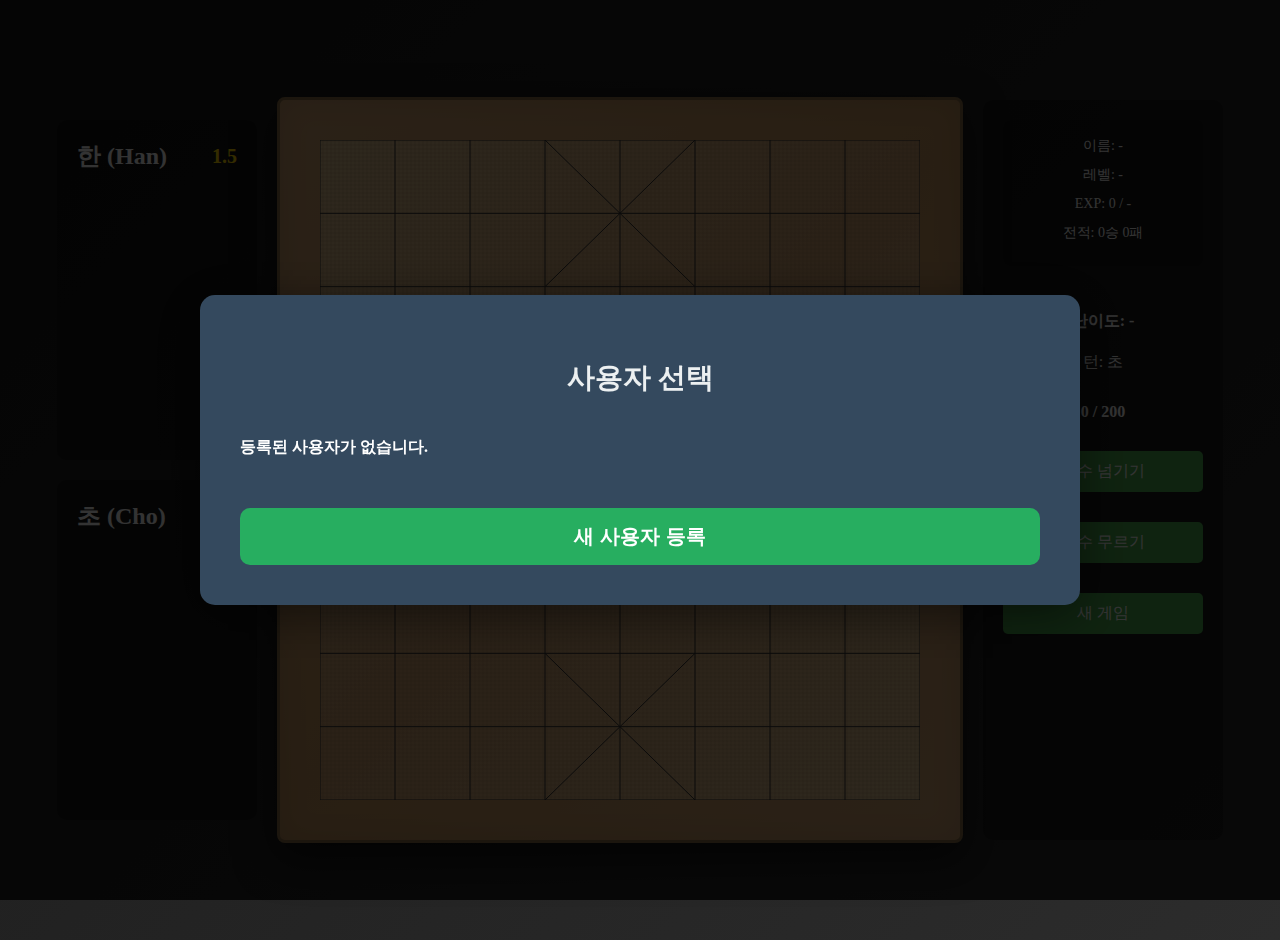
<file: index.html>
<!DOCTYPE html>
<html lang="ko">

<head>
    <meta charset="UTF-8">
    <meta name="viewport" content="width=device-width, initial-scale=1.0">
    <title>장기 - 웹 게임</title>
    <link rel="stylesheet" href="style.css">
</head>

<body>
    <!-- User Selection Modal -->
    <div id="user-modal" class="modal">
        <div class="modal-content">
            <h2 id="user-modal-title">사용자 선택</h2>
            <div id="user-list-section" class="formation-section">
                <div id="user-list" class="user-list"></div>
                <div id="no-user" class="info-line">등록된 사용자가 없습니다.</div>
            </div>
            <button id="show-register-btn" type="button" class="start-btn">새 사용자 등록</button>
            <div id="register-form" class="formation-section" style="display: none;">
                <div class="profile-row">
                    <label>이름:</label>
                    <input type="text" id="new-user-name" class="profile-input" placeholder="이름 입력">
                </div>
                <div class="profile-row">
                    <label>급수:</label>
                    <select id="new-user-grade" class="difficulty-select">
                        <option value="1">18급</option>
                        <option value="2">17급</option>
                        <option value="3">16급</option>
                        <option value="4">15급</option>
                        <option value="5">14급</option>
                        <option value="6">13급</option>
                        <option value="7">12급</option>
                        <option value="8">11급</option>
                        <option value="9">10급</option>
                        <option value="10">9급</option>
                        <option value="11">8급</option>
                        <option value="12">7급</option>
                        <option value="13">6급</option>
                        <option value="14">5급</option>
                        <option value="15">4급</option>
                        <option value="16">3급</option>
                        <option value="17">2급</option>
                        <option value="18">1급</option>
                        <option value="19">1단</option>
                        <option value="20">2단</option>
                        <option value="21">3단</option>
                        <option value="22">4단</option>
                        <option value="23">5단</option>
                        <option value="24">6단</option>
                        <option value="25">7단</option>
                        <option value="26">8단</option>
                        <option value="27">9단</option>
                    </select>
                </div>
                <div class="profile-row">
                    <label>선호 포진:</label>
                    <select id="new-user-formation" class="difficulty-select">
                        <option value="0">마상상마</option>
                        <option value="1">마상마상</option>
                        <option value="2">상마마상</option>
                        <option value="3">상마상마</option>
                    </select>
                </div>
                <div class="profile-row">
                    <label>AI 지연시간 (초):</label>
                    <input type="number" id="new-user-delay" class="difficulty-select" min="0" max="5" value="2"
                        step="0.5">
                </div>
                <div class="button-row">
                    <button id="add-user-btn" type="button" class="start-btn">등록</button>
                    <button id="cancel-register-btn" type="button" class="start-btn">취소</button>
                </div>
                <div class="info-line" id="user-limit-msg"></div>
            </div>
        </div>
    </div>

    <!-- Formation Selection Modal -->
    <div id="formation-modal" class="modal hidden">
        <div class="modal-content">
            <h2>대국 설정</h2>

            <!-- Player Side Selection -->
            <div class="formation-section">
                <h3>플레이어 진영</h3>
                <div class="side-options">
                    <button class="side-btn" data-side="cho">
                        <div class="side-name">초 (Cho)</div>
                        <div class="side-desc">선공</div>
                    </button>
                    <button class="side-btn" data-side="han">
                        <div class="side-name">한 (Han)</div>
                        <div class="side-desc">후공</div>
                    </button>
                </div>
            </div>

            <!-- AI Difficulty Selection -->
            <div class="formation-section">
                <h3>AI 난이도</h3>
                <div class="difficulty-options">
                    <select id="ai-difficulty" class="difficulty-select">
                        <option value="1">레벨1 (18~16급)</option>
                        <option value="2">레벨2 (15~13급)</option>
                        <option value="3">레벨3 (12~10급)</option>
                        <option value="4">레벨4 (9~7급)</option>
                        <option value="5">레벨5 (6~4급)</option>
                        <option value="6">레벨6 (3~1급)</option>
                        <option value="7">레벨7 (1~3단)</option>
                        <option value="8">레벨8 (4~6단)</option>
                        <option value="9">레벨9 (7~9단)</option>
                    </select>
                </div>
            </div>

            <!-- AI Delay Selection -->
            <div class="formation-section">
                <h3>AI 지연 시간 (초)</h3>
                <div class="difficulty-options">
                    <input type="number" id="ai-delay" class="difficulty-select" min="0" max="5" value="1" step="0.5">
                </div>
            </div>

            <!-- Formation Selection for Cho -->
            <div class="formation-section" id="cho-formation-section">
                <h3>초 포진</h3>
                <div class="formation-options">
                    <button class="formation-btn" data-side="cho" data-formation="0">
                        <div class="formation-name">마상상마</div>
                        <div class="formation-desc">마 상 상 마</div>
                    </button>
                    <button class="formation-btn" data-side="cho" data-formation="1">
                        <div class="formation-name">마상마상</div>
                        <div class="formation-desc">마 상 마 상</div>
                    </button>
                    <button class="formation-btn" data-side="cho" data-formation="2">
                        <div class="formation-name">상마마상</div>
                        <div class="formation-desc">상 마 마 상</div>
                    </button>
                    <button class="formation-btn" data-side="cho" data-formation="3">
                        <div class="formation-name">상마상마</div>
                        <div class="formation-desc">상 마 상 마</div>
                    </button>
                </div>
            </div>

            <!-- Formation Selection for Han -->
            <div class="formation-section" id="han-formation-section">
                <h3>한 포진</h3>
                <div class="formation-options">
                    <button class="formation-btn" data-side="han" data-formation="0">
                        <div class="formation-name">마상상마</div>
                        <div class="formation-desc">마 상 상 마</div>
                    </button>
                    <button class="formation-btn" data-side="han" data-formation="1">
                        <div class="formation-name">마상마상</div>
                        <div class="formation-desc">마 상 마 상</div>
                    </button>
                    <button class="formation-btn" data-side="han" data-formation="2">
                        <div class="formation-name">상마마상</div>
                        <div class="formation-desc">상 마 마 상</div>
                    </button>
                    <button class="formation-btn" data-side="han" data-formation="3">
                        <div class="formation-name">상마상마</div>
                        <div class="formation-desc">상 마 상 마</div>
                    </button>
                </div>
            </div>

            <button id="start-game-btn" class="start-btn" disabled>대국 시작</button>
        </div>
    </div>

    <div class="game-container">
        <div class="sidebar left">
            <div class="player-info" id="player-han">
                <div class="player-header">
                    <h2>한 (Han)</h2>
                    <span id="score-han" class="player-score">0.0</span>
                </div>
                <div class="captured-pieces" id="captured-han"></div>
            </div>
            <div class="player-info" id="player-cho">
                <div class="player-header">
                    <h2>초 (Cho)</h2>
                    <span id="score-cho" class="player-score">0.0</span>
                </div>
                <div class="captured-pieces" id="captured-cho"></div>
            </div>
        </div>

        <div class="board-container">
            <div id="board" class="board">
                <!-- Board rendered by JS -->
            </div>
        </div>

        <div class="sidebar right">
            <div class="controls">
                <div class="profile-summary">
                    <div id="profile-name-display">이름: -</div>
                    <div id="profile-grade-display">레벨: -</div>
                    <div id="profile-exp-display">EXP: 0 / -</div>
                    <div id="profile-record-display">전적: 0승 0패</div>
                </div>
                <div id="difficulty-display" class="info-line">난이도: -</div>
                <div id="turn-indicator">턴: <span id="current-turn">초</span></div>
                <div id="move-counter" class="info-line">0 / 200</div>
                <button id="pass-btn">한수 넘기기</button>
                <button id="undo-btn">한수 무르기</button>
                <button id="reset-btn">새 게임</button>
                <div id="status-message"></div>
            </div>
        </div>
    </div>

    <!-- User Edit Modal -->
    <div id="user-edit-modal" class="modal hidden">
        <div class="modal-content">
            <h2>사용자 정보 수정</h2>
            <div class="formation-section">
                <div class="profile-row">
                    <label>이름:</label>
                    <input type="text" id="edit-user-name" class="profile-input" disabled>
                </div>
                <div class="profile-row">
                    <label>급수:</label>
                    <select id="edit-user-grade" class="difficulty-select" disabled>
                        <option value="1">18급</option>
                        <option value="2">17급</option>
                        <option value="3">16급</option>
                        <option value="4">15급</option>
                        <option value="5">14급</option>
                        <option value="6">13급</option>
                        <option value="7">12급</option>
                        <option value="8">11급</option>
                        <option value="9">10급</option>
                        <option value="10">9급</option>
                        <option value="11">8급</option>
                        <option value="12">7급</option>
                        <option value="13">6급</option>
                        <option value="14">5급</option>
                        <option value="15">4급</option>
                        <option value="16">3급</option>
                        <option value="17">2급</option>
                        <option value="18">1급</option>
                        <option value="19">1단</option>
                        <option value="20">2단</option>
                        <option value="21">3단</option>
                        <option value="22">4단</option>
                        <option value="23">5단</option>
                        <option value="24">6단</option>
                        <option value="25">7단</option>
                        <option value="26">8단</option>
                        <option value="27">9단</option>
                    </select>
                </div>
                <div class="profile-row">
                    <label>선호 포진:</label>
                    <select id="edit-user-formation" class="difficulty-select">
                        <option value="0">마상상마</option>
                        <option value="1">마상마상</option>
                        <option value="2">상마마상</option>
                        <option value="3">상마상마</option>
                    </select>
                </div>
                <div class="profile-row">
                    <label>AI 지연시간 (초):</label>
                    <input type="number" id="edit-user-delay" class="difficulty-select" min="0" max="5" step="0.5">
                </div>
                <div class="button-row">
                    <button id="save-user-btn" type="button" class="start-btn">저장</button>
                    <button id="cancel-edit-btn" type="button" class="start-btn">취소</button>
                </div>
            </div>
        </div>
    </div>

    <!-- Post-Game Result Modal -->
    <div id="result-modal" class="modal hidden">
        <div class="modal-content">
            <h2 id="result-title">게임 결과</h2>
            <div class="formation-section">
                <div class="result-display">
                    <div id="result-outcome" class="result-outcome"></div>
                    <div id="result-xp" class="result-xp"></div>
                    <div id="result-rank" class="result-rank"></div>
                </div>
                <div class="button-row">
                    <button id="next-game-btn" type="button" class="start-btn">다음 게임</button>
                    <button id="exit-game-btn" type="button" class="start-btn">종료</button>
                </div>
            </div>
        </div>
    </div>

    <script src="user-manager.js"></script>
    <script src="sounds.js"></script>
    <script src="script.js"></script>
    <script src="ai.js"></script>
</body>

</html>
</file>
<file: style.css>
:root {
    --board-bg: linear-gradient(135deg, #d4a574 0%, #c9985f 50%, #d4a574 100%);
    --line-color: #2c1810;
    --piece-cho: #1a5f1a;
    --piece-han: #8b1a1a;
    --highlight-move: rgba(255, 215, 0, 0.4);
    --highlight-select: rgba(255, 215, 0, 0.6);
    --board-width: 600px;
    --board-height: 660px;
    --cell-width: calc(var(--board-width) / 8);
    --cell-height: calc(var(--board-height) / 9);
}

body {
    font-family: 'Noto Serif KR', serif;
    background: linear-gradient(135deg, #1a1a1a 0%, #2c2c2c 100%);
    color: white;
    display: flex;
    justify-content: center;
    align-items: center;
    min-height: 100vh;
    margin: 0;
    padding: 20px;
}

.game-container {
    display: flex;
    gap: 20px;
    align-items: center;
}

.board-container {
    background: var(--board-bg);
    padding: 40px;
    border-radius: 8px;
    box-shadow:
        0 15px 40px rgba(0, 0, 0, 0.6),
        inset 0 0 30px rgba(0, 0, 0, 0.1);
    position: relative;
    border: 3px solid #8b6f47;
}

.board {
    width: var(--board-width);
    height: var(--board-height);
    position: relative;
    background:
        repeating-linear-gradient(90deg,
            transparent,
            transparent 2px,
            rgba(139, 111, 71, 0.1) 2px,
            rgba(139, 111, 71, 0.1) 4px),
        repeating-linear-gradient(0deg,
            transparent,
            transparent 2px,
            rgba(139, 111, 71, 0.1) 2px,
            rgba(139, 111, 71, 0.1) 4px),
        linear-gradient(135deg, #e6c896 0%, #d4a574 50%, #e6c896 100%);
}

/* Octagon Janggi Piece Styling */
.piece {
    width: calc(var(--cell-width) * 0.9);
    height: calc(var(--cell-height) * 0.9);
    clip-path: polygon(30% 0%, 70% 0%,
            100% 30%, 100% 70%,
            70% 100%, 30% 100%,
            0% 70%, 0% 30%);
    background:
        linear-gradient(135deg,
            rgba(255, 255, 255, 0.9) 0%,
            rgba(245, 245, 220, 0.8) 25%,
            rgba(232, 220, 192, 0.7) 50%,
            rgba(212, 197, 169, 0.8) 75%,
            rgba(200, 185, 155, 0.9) 100%),
        radial-gradient(circle at 30% 30%,
            rgba(255, 255, 255, 0.6),
            transparent 70%),
        linear-gradient(180deg, #f5f5dc, #e8dcc0);
    border: none;
    position: absolute;
    display: flex;
    justify-content: center;
    align-items: center;
    font-size: 28px;
    font-weight: 900;
    cursor: pointer;
    box-shadow:
        0 8px 16px rgba(0, 0, 0, 0.5),
        0 4px 8px rgba(0, 0, 0, 0.4),
        0 2px 4px rgba(0, 0, 0, 0.3),
        inset 0 3px 6px rgba(255, 255, 255, 0.9),
        inset 0 -4px 8px rgba(0, 0, 0, 0.2),
        inset 3px 3px 6px rgba(255, 255, 255, 0.5),
        inset -3px -3px 6px rgba(0, 0, 0, 0.15);
    transition: transform 0.2s, top 0.2s, left 0.2s, box-shadow 0.2s;
    user-select: none;
    z-index: 10;
    transform: translate(-50%, -50%);
    text-shadow:
        2px 2px 2px rgba(255, 255, 255, 0.7),
        -1px -1px 2px rgba(0, 0, 0, 0.3),
        0 0 3px rgba(255, 255, 255, 0.5);
    font-family: 'Noto Serif KR', serif;
}

.piece:hover {
    transform: translate(-50%, -50%) translateY(-4px) scale(1.05);
    box-shadow:
        0 12px 24px rgba(0, 0, 0, 0.6),
        0 6px 12px rgba(0, 0, 0, 0.5),
        0 3px 6px rgba(0, 0, 0, 0.4),
        inset 0 3px 6px rgba(255, 255, 255, 1),
        inset 0 -4px 8px rgba(0, 0, 0, 0.25),
        inset 3px 3px 6px rgba(255, 255, 255, 0.6),
        inset -3px -3px 6px rgba(0, 0, 0, 0.2);
}

.piece.cho {
    color: var(--piece-cho);
    background:
        linear-gradient(135deg,
            rgba(250, 250, 240, 0.95) 0%,
            rgba(240, 240, 224, 0.85) 25%,
            rgba(229, 229, 208, 0.75) 50%,
            rgba(216, 216, 192, 0.85) 75%,
            rgba(205, 205, 180, 0.95) 100%),
        radial-gradient(circle at 30% 30%,
            rgba(255, 255, 255, 0.7),
            transparent 70%),
        linear-gradient(180deg, #fafaf0, #e5e5d0);
}

.piece.han {
    color: var(--piece-han);
    background:
        linear-gradient(135deg,
            rgba(255, 250, 245, 0.95) 0%,
            rgba(245, 240, 234, 0.85) 25%,
            rgba(235, 224, 213, 0.75) 50%,
            rgba(221, 210, 199, 0.85) 75%,
            rgba(210, 200, 188, 0.95) 100%),
        radial-gradient(circle at 30% 30%,
            rgba(255, 255, 255, 0.7),
            transparent 70%),
        linear-gradient(180deg, #fffaf5, #ebe0d5);
}

.piece.large {
    width: calc(var(--cell-width) * 1.05);
    height: calc(var(--cell-height) * 1.05);
    font-size: 34px;
    z-index: 11;
}

.piece.medium {
    width: calc(var(--cell-width) * 0.95);
    height: calc(var(--cell-height) * 0.95);
    font-size: 30px;
}

.piece.small {
    width: calc(var(--cell-width) * 0.85);
    height: calc(var(--cell-height) * 0.85);
    font-size: 24px;
}

.piece.selected {
    box-shadow:
        0 0 25px 8px rgba(255, 215, 0, 0.9),
        0 12px 24px rgba(0, 0, 0, 0.6),
        inset 0 3px 6px rgba(255, 255, 255, 1),
        inset 0 -4px 8px rgba(0, 0, 0, 0.25);
    z-index: 20;
    transform: translate(-50%, -50%) translateY(-5px) scale(1.12);
    filter: drop-shadow(0 0 10px rgba(255, 215, 0, 0.7));
}

.move-hint {
    position: absolute;
    width: 18px;
    height: 18px;
    background: radial-gradient(circle, rgba(255, 215, 0, 0.8), rgba(255, 215, 0, 0.4));
    border: 2px solid rgba(255, 215, 0, 0.9);
    border-radius: 50%;
    transform: translate(-50%, -50%);
    pointer-events: none;
    z-index: 5;
    box-shadow: 0 0 10px rgba(255, 215, 0, 0.6);
    animation: pulse 1.5s ease-in-out infinite;
}

@keyframes pulse {

    0%,
    100% {
        transform: translate(-50%, -50%) scale(1);
        opacity: 0.8;
    }

    50% {
        transform: translate(-50%, -50%) scale(1.2);
        opacity: 1;
    }
}

.sidebar {
    width: 200px;
    /* Removed background to allow split look */
    padding: 0;
    border-radius: 10px;
}

.sidebar.left {
    display: flex;
    flex-direction: column;
    gap: 20px;
    min-height: 700px;
}

.sidebar.right {
    display: flex;
    flex-direction: column;
    justify-content: flex-start;
    background: rgba(0, 0, 0, 0.3);
    padding: 20px;
    min-height: 700px;
}

.player-info {
    flex: 1;
    background: rgba(0, 0, 0, 0.3);
    padding: 20px;
    border-radius: 10px;
    display: flex;
    flex-direction: column;
}

.player-header {
    display: flex;
    justify-content: space-between;
    align-items: center;
    margin-bottom: 10px;
}

.player-header h2 {
    margin: 0;
    font-size: 24px;
}

.player-score {
    font-size: 20px;
    font-weight: bold;
    color: #ffd700;
}

.captured-pieces {
    display: flex;
    flex-wrap: wrap;
    gap: 5px;
    margin-top: 10px;
}

.captured-piece {
    width: 30px;
    height: 30px;
    clip-path: polygon(30% 0%, 70% 0%,
            100% 30%, 100% 70%,
            70% 100%, 30% 100%,
            0% 70%, 0% 30%);
    background-color: #f0d9b5;
    display: flex;
    justify-content: center;
    align-items: center;
    font-size: 14px;
}

.controls {
    display: flex;
    flex-direction: column;
    gap: 20px;
    text-align: center;
}

button {
    padding: 10px 20px;
    font-size: 16px;
    cursor: pointer;
    background-color: #4CAF50;
    color: white;
    border: none;
    border-radius: 5px;
    margin-top: 10px;
}

#status-message {
    margin-top: 15px;
    font-weight: bold;
    color: #ffd700;
    min-height: 24px;
}

.info-line {
    margin-top: 10px;
    font-weight: bold;
}

.modal {
    display: flex;
    position: fixed;
    z-index: 1000;
    left: 0;
    top: 0;
    width: 100%;
    height: 100%;
    background-color: rgba(0, 0, 0, 0.8);
    justify-content: center;
    align-items: center;
    overflow-y: auto;
}

.modal.hidden {
    display: none;
}

.modal-content {
    background-color: #34495e;
    padding: 40px;
    border-radius: 15px;
    max-width: 800px;
    width: 90%;
    box-shadow: 0 10px 50px rgba(0, 0, 0, 0.5);
    margin: 20px;
}

.modal-content h2 {
    text-align: center;
    margin-bottom: 30px;
    color: #ecf0f1;
    font-size: 28px;
}
.profile-row {
    display: flex;
    gap: 10px;
    align-items: center;
    flex-wrap: wrap;
}
.profile-input {
    flex: 1;
    min-width: 160px;
    padding: 10px;
    border-radius: 8px;
    border: 2px solid #7f8c8d;
    background-color: #2c3e50;
    color: #ecf0f1;
}
.profile-summary {
    background-color: rgba(0, 0, 0, 0.15);
    padding: 10px 12px;
    border-radius: 8px;
    margin-bottom: 10px;
    line-height: 1.5;
}
.user-list {
    display: grid;
    grid-template-columns: repeat(auto-fill, minmax(180px, 1fr));
    gap: 10px;
    margin-bottom: 10px;
}
.user-item {
    background-color: #2c3e50;
    border: 2px solid #7f8c8d;
    border-radius: 10px;
    padding: 10px;
    color: #ecf0f1;
    display: flex;
    flex-direction: column;
    gap: 6px;
}
.user-item .actions {
    display: flex;
    gap: 6px;
}
.user-item button {
    flex: 1;
}
.start-btn.slim {
    padding: 10px 16px;
}

.formation-section {
    margin-bottom: 30px;
}

.formation-section h3 {
    margin-bottom: 15px;
    color: #ecf0f1;
    font-size: 20px;
}

.formation-options {
    display: grid;
    grid-template-columns: repeat(4, 1fr);
    gap: 15px;
}

.formation-btn {
    background-color: #2c3e50;
    border: 3px solid #7f8c8d;
    border-radius: 10px;
    padding: 20px 10px;
    cursor: pointer;
    transition: all 0.3s;
    color: #ecf0f1;
}

.formation-btn:hover {
    background-color: #3d5a73;
    border-color: #95a5a6;
    transform: translateY(-2px);
}

.formation-btn.selected {
    background-color: #27ae60;
    border-color: #2ecc71;
    box-shadow: 0 0 15px rgba(46, 204, 113, 0.5);
}

.formation-name {
    font-size: 18px;
    font-weight: bold;
    margin-bottom: 5px;
}

.formation-desc {
    font-size: 16px;
    color: #bdc3c7;
}

.side-options {
    display: grid;
    grid-template-columns: repeat(2, 1fr);
    gap: 20px;
}

.side-btn {
    background-color: #2c3e50;
    border: 3px solid #7f8c8d;
    border-radius: 10px;
    padding: 30px 20px;
    cursor: pointer;
    transition: all 0.3s;
    color: #ecf0f1;
}

.side-btn:hover {
    background-color: #3d5a73;
    border-color: #95a5a6;
    transform: translateY(-2px);
}

.side-btn.selected {
    background-color: #2980b9;
    border-color: #3498db;
    box-shadow: 0 0 15px rgba(52, 152, 219, 0.5);
}

.side-name {
    font-size: 22px;
    font-weight: bold;
    margin-bottom: 8px;
}

.side-desc {
    font-size: 16px;
    color: #bdc3c7;
}

.difficulty-options {
    display: flex;
    justify-content: center;
}

.difficulty-select {
    width: 100%;
    padding: 12px 20px;
    font-size: 18px;
    background-color: #2c3e50;
    color: #ecf0f1;
    border: 3px solid #7f8c8d;
    border-radius: 10px;
    cursor: pointer;
    transition: all 0.3s;
}

.difficulty-select:hover {
    border-color: #95a5a6;
    background-color: #34495e;
}

.difficulty-select:focus {
    outline: none;
    border-color: #3498db;
    box-shadow: 0 0 10px rgba(52, 152, 219, 0.3);
}

.start-btn {
    width: 100%;
    padding: 15px;
    font-size: 20px;
    font-weight: bold;
    background-color: #27ae60;
    color: white;
    border: none;
    border-radius: 10px;
    cursor: pointer;
    margin-top: 20px;
    transition: all 0.3s;
}

.start-btn:hover:not(:disabled) {
    background-color: #2ecc71;
    transform: translateY(-2px);
}

.start-btn:disabled {
    background-color: #7f8c8d;
    cursor: not-allowed;
    opacity: 0.5;
}

.piece.last-move {
    box-shadow: 0 0 20px 8px rgba(0, 255, 255, 0.9), inset 0 0 15px rgba(255, 255, 255, 0.7);
    z-index: 15;
    border: 3px solid rgba(0, 255, 255, 1);
    animation: pulse-highlight 2s infinite;
}

@keyframes pulse-highlight {
    0% {
        box-shadow: 0 0 20px 8px rgba(0, 255, 255, 0.9);
    }

    50% {
        box-shadow: 0 0 30px 12px rgba(0, 255, 255, 1);
    }

    100% {
        box-shadow: 0 0 20px 8px rgba(0, 255, 255, 0.9);
    }
}

/* User Profile Styles */
.profile-row { display: flex; align-items: center; gap: 10px; margin-bottom: 15px; }
.profile-row label { min-width: 150px; font-size: 16px; }
.profile-input { flex: 1; padding: 10px; font-size: 16px; background-color: #2c3e50; color: #ecf0f1; border: 2px solid #7f8c8d; border-radius: 5px; }
.profile-input:focus { outline: none; border-color: #3498db; }
.button-row { display: flex; gap: 10px; margin-top: 20px; }
.button-row button { flex: 1; }

/* Result Modal Styles */
.result-display { text-align: center; padding: 30px; background: rgba(0, 0, 0, 0.2); border-radius: 10px; margin-bottom: 20px; }
.result-outcome { font-size: 24px; margin-bottom: 20px; }
.result-xp { font-size: 18px; margin-bottom: 10px; }
.result-rank { font-size: 18px; margin-top: 15px; }

/* User List Styles */
.user-list { display: flex; flex-direction: column; gap: 10px; max-height: 300px; overflow-y: auto; }
.user-item { background: rgba(0, 0, 0, 0.3); padding: 15px; border-radius: 8px; display: flex; justify-content: space-between; align-items: center; }
.user-item .actions { display: flex; gap: 5px; }
.user-item button { padding: 8px 15px; font-size: 14px; margin: 0; }
.profile-summary { background: rgba(0, 0, 0, 0.2); padding: 15px; border-radius: 8px; margin-bottom: 15px; }
.profile-summary div { margin-bottom: 8px; font-size: 14px; }
</file>
